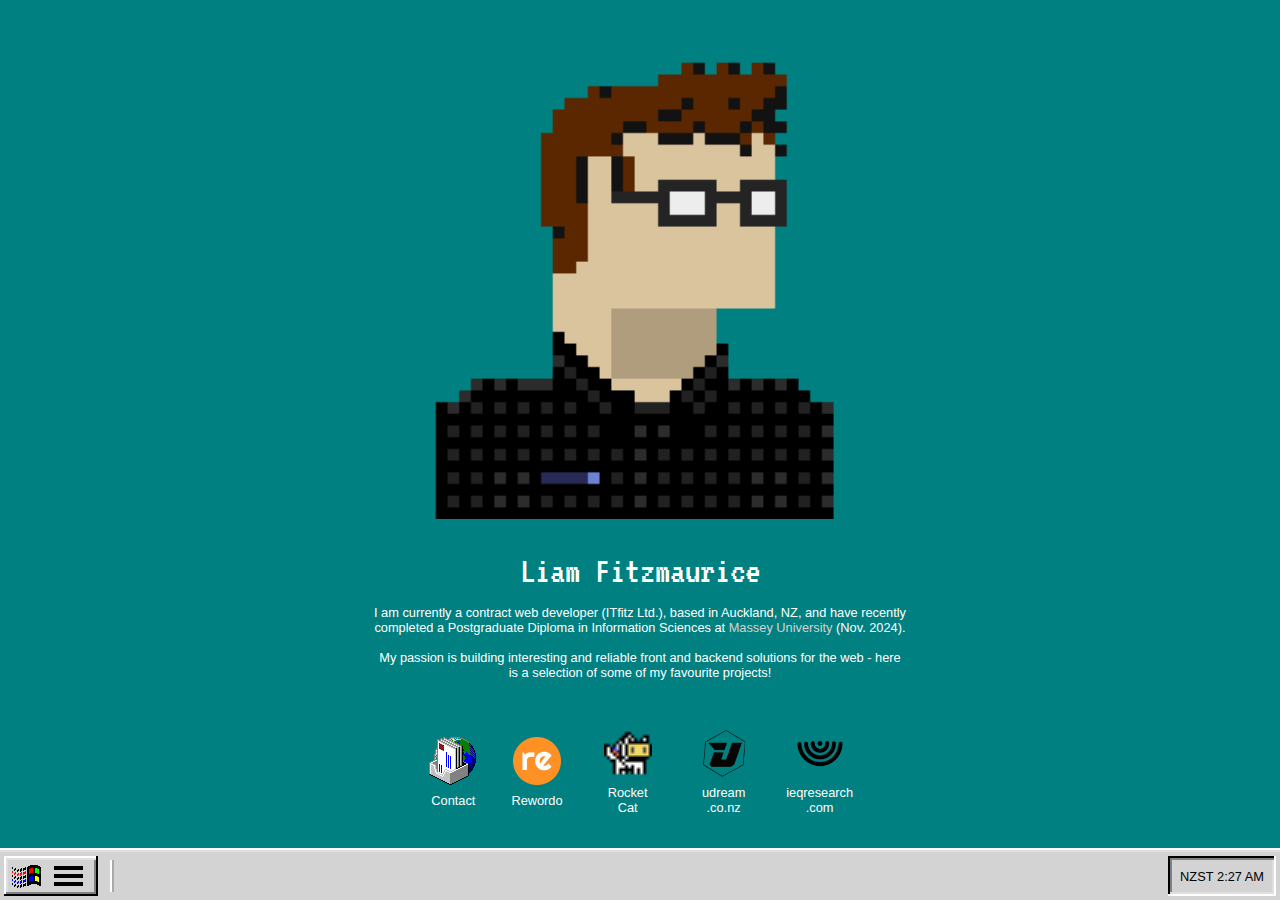
<file: index.html>
<!DOCTYPE html>

<html lang="en">

<head>
    <meta charset="UTF-8">
    <title>Liam Fitzmaurice</title>
    <meta name="viewport" content="width=device-width, initial-scale=1.0">
    <meta name="description" content="liamfitzmaurice.com - A selection of projects by Liam Fitzmaurice.">
    <meta name="robots" content="index, follow">
    <meta name="google" content="nositelinkssearchbox">
    <meta name="author" content="Liam Fitzmaurice">
    <meta property="og:title" content="Liam Fitzmaurice">
    <meta property="og:url" content="https://liamfitzmaurice.com">
    <meta property="og:type" content="blog">
    <meta property="og:description" content="liamfitzmaurice.com - A selection of projects by Liam Fitzmaurice.">
    <meta property="og:image" content="/assets/favicon/favicon-32x32.png">

    <link rel="icon" type="image/x-icon" href="/assets/favicon/favicon.ico">
    <link rel="preconnect" href="https://fonts.googleapis.com">
    <link rel="preconnect" href="https://fonts.gstatic.com" crossorigin>
    <link href="https://fonts.googleapis.com/css2?family=VT323&display=swap" rel="stylesheet">
    <link rel="stylesheet" href="/assets/css/style.css">
    <script type="text/javascript" src="/assets/js/index.js"></script>
</head>

<body>

    <header class="ms-box">
        <div class="flex-1">
            <input class="start-check" type="checkbox" id="start-check">
            <label class="start ms-box" for="start-check" id="start-button">
                <img src="/assets/images/icons/start-98.png" alt="Icon" class="ns np" width="32" height="32">
                <span class="hamb-line" aria-hidden="true"></span>
            </label>
            <nav class="start-menu ms-box" id="start-menu">
                <div class="start-menu-bar ns" aria-hidden="true">
                    Liam <span>OS</span>
                </div>
                <div class="start-menu-links">
                    <div>
                        <button class="start-menu-item" id="start-contact">
                            <img src="/assets/images/icons/mailbox-98.png" alt="Icon" class="ns np" width="32" height="32">
                            <span>Contact</span>
                        </button>
                        <div class="start-border" aria-hidden="true"></div>
                    </div>
                    <div>
                        <button class="start-menu-item" id="start-rewordo">
                            <img src="/assets/images/icons/rewordo.png" alt="Icon" class="ns np" width="32" height="32">
                            <span>Rewordo</span>
                        </button>
                        <button class="start-menu-item" id="start-rocketcat">
                            <img src="/assets/images/icons/rocket-cat.png" alt="Icon" class="ns np" width="32" height="32">
                            <span>Rocket Cat</span>
                        </button>
                        <button class="start-menu-item" id="start-udream">
                            <img src="/assets/images/icons/udream.png" alt="Icon" class="ns np" width="32" height="32">
                            <span>udream<wbr>.co.nz</span>
                        </button>
                        <button class="start-menu-item" id="start-ieqresearch">
                            <img src="/assets/images/icons/ieqresearch.png" alt="Icon" class="ns np" width="32" height="32">
                            <span>ieqresearch<wbr>.com</span>
                        </button>
                        <div class="start-border" aria-hidden="true"></div>
                    </div>
                    <footer>
                        <span>Liam Fitzmaurice <span class="date"></span></span>
                        <span>Windows 98 icons &#169; Microsoft</span>
                    </footer>

                </div>
            </nav>
        </div>
        <div class="mini-border" aria-hidden="true"></div>
        <div class="flex flex-2" id="mini-area">
            <button class="mini-item" id="mini-contact">
                <img src="/assets/images/icons/mailbox-98.png" alt="Icon" class="ns np" width="32" height="32">
                <span>Contact</span>
            </button>

            <button class="mini-item" id="mini-rewordo">
                <img src="/assets/images/icons/rewordo.png" alt="Icon" class="ns np" width="32" height="32">
                <span>Rewordo</span>
            </button>
            <button class="mini-item" id="mini-rocketcat">
                <img src="/assets/images/icons/rocket-cat.png" alt="Icon" class="ns np" width="32" height="32">
                <span>Rocket Cat</span>
            </button>
            <button class="mini-item" id="mini-udream">
                <img src="/assets/images/icons/udream.png" alt="Icon" class="ns np" width="32" height="32">
                <span>udream<wbr>.co.nz</span>
            </button>
            <button class="mini-item" id="mini-ieqresearch">
                <img src="/assets/images/icons/ieqresearch.png" alt="Icon" class="ns np" width="32" height="32">
                <span>ieqresearch<wbr>.com</span>
            </button>
        </div>
        <div class="flex flex-3">
            <div class="time ms-box-inverse ns" id="time">
                NZST&nbsp;<span id="clock"></span>
            </div>
            <div class="time ms-box-inverse ns" id="time-mobile" aria-hidden="true">
                &#8987;
            </div>
            <div class="ms-box" id="clock-popup" aria-hidden="true">
                NZST&nbsp;<span id="clockhover"></span>
            </div>
        </div>
    </header>


    <main class="background">
        <section class="about">
            <img id="logo" class="ns main-logo" src="/assets/images/liam.png" alt="Liam Fitzmaurice" onerror="hideImage(this)"
                width="301" height="301" aria-hidden="true">
            <img id="logo-reverse" class="ns main-logo" src="/assets/images/liam-reverse.png" alt="Liam Fitzmaurice in reverse!" onerror="hideImage(this)"
            width="301" height="301" aria-hidden="true" style="display:none;">
            <div class="about-summary">
                <h1>Liam Fitzmaurice</h1>
                <br>
                <p>
                    I am currently a contract web developer (ITfitz Ltd.), based in Auckland, NZ, and have recently completed a Postgraduate 
                    Diploma in Information Sciences at <a href="https://www.massey.ac.nz" target="_blank">Massey University</a> (Nov. 2024).
                    <br>
                    <br>
                    My passion is building interesting and reliable front and backend solutions for the web - here is a selection of some of my favourite projects!
                </p>
            </div>
        </section>

        <section class="shortcuts"
            aria-description="A set of shortcut buttons, linking to each section of the site. Contains the same links as the navigation/main-menu.">
            <button class="icon" id="shortcut-contact">
                <img src="/assets/images/icons/mailbox-98.png" alt="Shortcut icon" class="ns np" width="32" height="32">
                <span>Contact</span>
            </button>
            <button class="icon" id="shortcut-rewordo">
                <img src="/assets/images/icons/rewordo.png" alt="Shortcut icon" class="ns np" width="32" height="32">
                <span>Rewordo</span>
            </button>
            <button class="icon" id="shortcut-rocketcat">
                <img src="/assets/images/icons/rocket-cat.png" alt="Shortcut icon" class="ns np" width="32" height="32">
                <span>Rocket Cat</span>
            </button>
            <button class="icon" id="shortcut-udream">
                <img src="/assets/images/icons/udream.png" alt="Shortcut icon" class="ns np" width="32" height="32">
                <span>udream<wbr>.co.nz</span>
            </button>
            <button class="icon" id="shortcut-ieqresearch">
                <img src="/assets/images/icons/ieqresearch.png" alt="Shortcut icon" class="ns np" width="32"
                    height="32">
                <span>ieqresearch<wbr>.com</span>
            </button>
        </section>

        <section class="projects">

            <section class="window ms-box flex-column" id="window-contact">
                <div class="ms-topbar">
                    <div class="ms-topbar-title">Contact</div>
                    <div class="ms-controls">
                        <button class="ms-minimise ms-box" id="window-mini-contact"
                            aria-description="This button minimises the current window."></button>
                        <button class="ms-maximise ms-box" id="window-maxi-contact"
                            aria-description="This button toggles the current window between normal size, and maximised size."></button>
                        <button class="ms-exit ms-box" id="window-exit-contact"
                            aria-description="This button exits the current window."></button>
                    </div>
                </div>
                <div class="ms-content">
                    <h2 class="ms-header ns"><img src="/assets/images/icons/mailbox-98.png" class="header-icon ns np"
                            alt="Header icon" class="ns np" width="32" height="32">Contact</h2>
                    <p>
                        You can get in touch with me by email, or by connecting with me on LinkedIn!
                    </p>
                    <ul>
                        <li><a href="mailto:liam@itfitz.co.nz" class="text-link">liamthaisen@gmail.com</a></li>
                        <li><a href="https://www.linkedin.com/in/liamfitzmaurice/" target="_blank"><img
                                    class="img-link ns" alt="LinkedIn"
                                    src="/assets/images/icons/linkedin.svg"></a></li>
                    </ul>
                </div>
            </section>

            <section class="window ms-box flex-column" id="window-rewordo">
                <div class="ms-topbar">
                    <div class="ms-topbar-title">Side Project</div>
                    <div class="ms-controls">
                        <button class="ms-minimise ms-box" id="window-mini-rewordo"
                            aria-description="This button minimises the current window."></button>
                        <button class="ms-maximise ms-box" id="window-maxi-rewordo"
                            aria-description="This button toggles the current window between normal size, and maximised size."></button>
                        <button class="ms-exit ms-box" id="window-exit-rewordo"
                            aria-description="This button exits the current window."></button>
                    </div>
                </div>
                <div class="ms-content">
                    <h2 class="ns"><img src="/assets/images/icons/rewordo.png" class="header-icon ns np"
                        alt="Header icon" class="ns np" width="32" height="32">Rewordo</h2>
                    <p class="tech">
                        Node.js, GCloud, Google Chrome Extension Development
                    </p>
                    <p>
                        <i><b>Rewordo</b></i> was developed as a free and easier-to-use Google Chrome extension for in-page text translation/simplification/summarisation.
                        <br>
                        <br>
                        The app was also used as the basis for my Massey University Postgraduate research project titled <i><b>"Implementing Embedded Language Transformation Software to Produce Effective Text Content Analysis"</b></i>,
                        which used gathered anonymous request and response data to train machine learning models to predict and score the relative comprehension difficulty level of given sentences.
                        These models were then deployed in the form of a text-analysing application, and accuracy and user-rating feedback was gathered to measure task effectiveness.
                        <br>
                        <br>
                        P.S. - Please feel free to get in touch if you would like to know more or chat about the research project!

                    </p>
                    <a class="external-link ms-box ms-button ns"
                        href="https://rewordo.com/"
                        target="_blank">Visit rewordo.com<br>(new window)</a>
                    <div class="content-images">
                        <div class="flex-column ns np">
                            <img class="ms-box-flat" src="/assets/images/projects/rewordo/homepage-1.png" width="1026"
                                height="550">
                            <div class="caption ms-box-flat" aria-description="Image caption">rewordo.com landing page.
                            </div>
                        </div>
                    </div>
                </div>
            </section>

            <section class="window ms-box flex-column" id="window-rocketcat">
                <div class="ms-topbar">
                    <div class="ms-topbar-title">Side Project</div>
                    <div class="ms-controls">
                        <button class="ms-minimise ms-box" id="window-mini-rocketcat"
                            aria-description="This button minimises the current window."></button>
                        <button class="ms-maximise ms-box" id="window-maxi-rocketcat"
                            aria-description="This button toggles the current window between normal size, and maximised size."></button>
                        <button class="ms-exit ms-box" id="window-exit-rocketcat"
                            aria-description="This button exits the current window."></button>
                    </div>
                </div>
                <div class="ms-content">
                    <h2 class="ns"><img src="/assets/images/icons/rocket-cat.png" class="header-icon ns np"
                            alt="Header icon" class="ns np" width="32" height="32">
                        Rocket Cat
                    </h2>
                    <p class="tech">
                        Javascript, HTML5 Canvas, CSS
                    </p>
                    <p>
                        <b>Rocket Cat</b> is a vanilla Javascript HTML5 Canvas game.
                        <br>
                        <br>
                        Aiming to build a "simple-yet-difficult" game, Rocket Cat uses a single user input (space bar or
                        click for computer, screen touch for mobile) combined with timing control to toggle between
                        walking, jumping, flying, and falling.
                        <br>
                        This creates a "Flappy Bird"-esque gameplay simplicity, and increases difficulty with
                        (initially) non-intuitive user control.
                        <br>
                        <br>
                        (Note: Highscores are disabled for this website's game instance.)
                    </p>
                    <a class="external-link ms-box ms-button ns" href="/rocket-cat" target="_blank">Play Rocket Cat<br>(new window)</a>

                    <div class="content-images">
                        <div class="flex-column ns np">
                            <img class="ms-box-flat" src="/assets/images/projects/rocketcat/rocketcat-1.jpg"
                                width="1000" height="1000">
                            <div class="caption ms-box-flat" aria-description="Image caption">You're a cat. In a space suit.
                                With a rocket. On the moon. Dodging asteroids!</div>
                        </div>
                    </div>
                </div>
            </section>


            <section class="window ms-box flex-column" id="window-udream">
                <div class="ms-topbar">
                    <div class="ms-topbar-title">ITfitz Project</div>
                    <div class="ms-controls">
                        <button class="ms-minimise ms-box" id="window-mini-udream"
                            aria-description="This button minimises the current window."></button>
                        <button class="ms-maximise ms-box" id="window-maxi-udream"
                            aria-description="This button toggles the current window between normal size, and maximised size."></button>
                        <button class="ms-exit ms-box" id="window-exit-udream"
                            aria-description="This button exits the current window."></button>
                    </div>
                </div>
                <div class="ms-content">
                    <h2 class="ns"><img src="/assets/images/icons/udream.png" class="header-icon ns np"
                            alt="Header icon" class="ns np" width="32" height="32">
                        udream<wbr>.co.nz
                    </h2>

                    <p class="tech">
                        Node.js, Javascript, HTML, LESS, Eleventy
                    </p>

                    <p>
                        <i><b>udream.co.nz</b></i> is a marketing/digital presence website built for UDream Surveying
                        Builders Limited, based out of Henderson, Auckland.
                    </p>

                    <a class="external-link ms-box ms-button ns" href="https://udream.co.nz/" target="_blank">Visit udream.co.nz<br>(new window)</a>

                    <div class="content-images">
                        <div class="flex-column ns np">
                            <img class="ms-box-flat" src="/assets/images/projects/udream/homepage-1.jpg" width="1000"
                                height="1000">
                            <div class="caption ms-box-flat" aria-description="Image caption">udream.co.nz Home Page.</div>
                        </div>
                    </div>
                </div>
            </section>

            <section class="window ms-box flex-column" id="window-ieqresearch">
                <div class="ms-topbar">
                    <div class="ms-topbar-title">ITfitz Project</div>
                    <div class="ms-controls">
                        <button class="ms-minimise ms-box" id="window-mini-ieqresearch"
                            aria-description="This button minimises the current window."></button>
                        <button class="ms-maximise ms-box" id="window-maxi-ieqresearch"
                            aria-description="This button toggles the current window between normal size, and maximised size."></button>
                        <button class="ms-exit ms-box" id="window-exit-ieqresearch"
                            aria-description="This button exits the current window."></button>
                    </div>
                </div>
                <div class="ms-content">
                    <h2 class="ns"><img src="/assets/images/icons/ieqresearch.png" class="header-icon ns np"
                            alt="Header icon" class="ns np" width="32" height="32">
                        ieqresearch<wbr>.com
                    </h2>

                    <p class="tech">
                        PHP, MySQL, HTML, CSS, Javascript
                    </p>

                    <p>
                        <i><b>ieqresearch.com</b></i> is a web app prototype developed for Dr. Eziaku Rasheed & Massey
                        University.
                        <br>
                        <br>
                        In response to the growing use of Indoor Environmental Quality (IEQ) measuring hardware and the
                        acceleration of the technology's capabilities, Dr. Eziaku Rasheed identified an opportunity to
                        further the usefulness and applicability of Tether devices (New Zealand company) to her specific
                        field of Post Occupancy Evaluation (constructed buildings).
                    </p>
                    <p>
                        Tether devices measure a range of indoor building variables, including temperature, light, and
                        carbon dioxide, and can be configured to alert the Tether systems' users when a variable falls
                        outside of a set threshold.
                    </p>
                    <p>
                        Dr. Rasheed tasked me with creating a prototype system for surveying research trial
                        participants, to occur when Tether devices detect an environmental variable has fallen outside
                        of a given threshold.
                        <br>
                        <br>
                        Additionally, I was required to be available during the live research trial period to guarantee
                        any uncaught bugs or other issues would be quickly resolved.
                        I agreed, and the system and research trial were completed.
                    </p>

                    <a class="external-link ms-box ms-button ns" href="https://www.ieqresearch.com"
                        target="_blank">Visit ieqresearch.com<br>(new window)</a>

                    <div class="content-images">
                        <div class="flex-column ns np">
                            <img class="ms-box-flat" src="/assets/images/projects/ieqresearch/homepage-1.jpg"
                                width="1000" height="1000">
                            <div class="caption ms-box-flat" aria-description="Image caption">ieqresearch.com Home Page -
                                front end used for survey setup and management (closed to the public).</div>
                        </div>
                    </div>
                </div>
            </section>

        </section>

    </main>

    <script>
        document.querySelector(".date").textContent = (new Date()).getFullYear();
    </script>

</body>

</html>
</file>
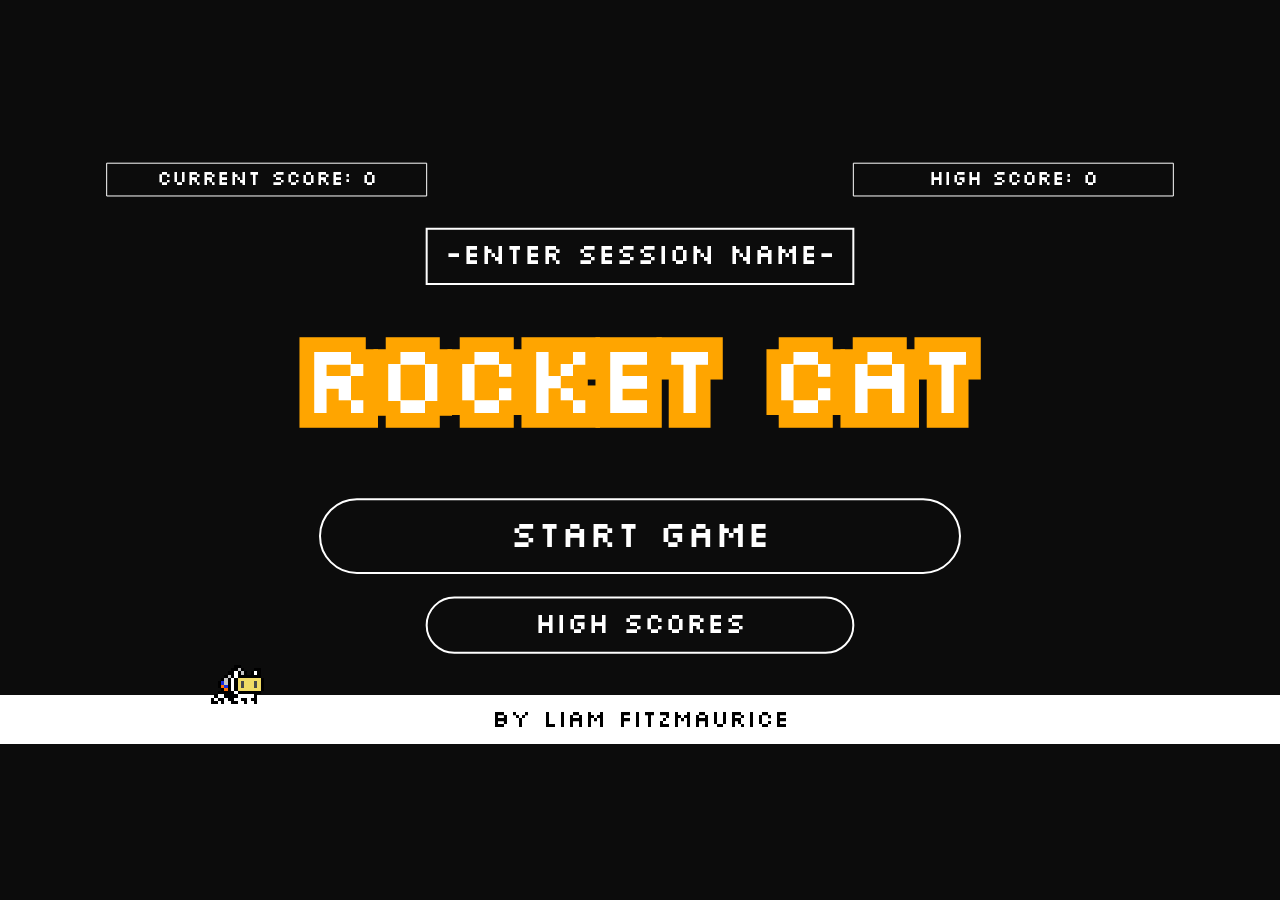
<file: rocket-cat.html>
<!DOCTYPE html>
<html>

<head>
    <meta charset="UTF-8">
    <meta name="viewport"
        content="width=device-width, initial-scale=1.0, maximum-scale=1.0, user-scalable=no, shrink-to-fit=no">
    <title>Rocket Cat</title>
    <link rel="stylesheet" href="https://fonts.googleapis.com/css?family=Silkscreen">
    <script src="https://ajax.googleapis.com/ajax/libs/jquery/3.6.3/jquery.min.js"></script>
    <script src="/assets/js/rocketcat.js"></script>
    <link rel="icon" type="image/x-icon" href="/assets/rocketcat/rocketcat-favicon.png">
    <style>
        html {
            -ms-touch-action: manipulation;
            touch-action: manipulation;
        }

        body {
            display: block;
            margin: 0;
            width: 100%;
            background: black;
            text-align: center;
            font-family: Cambria, Cochin, Georgia, Times, 'Times New Roman', serif;
            background-color: #0c0c0c;
            -webkit-touch-callout: none;
            -webkit-user-select: none;
            -khtml-user-select: none;
            -moz-user-select: none;
            -ms-user-select: none;
            user-select: none;
        }

        #board {
            position: absolute;
            display: block;
            margin: auto;
            top: 0;
            bottom: 0;
            left: 0;
            right: 0;
            image-rendering: optimizeSpeed;
            image-rendering: -moz-crisp-edges;
            image-rendering: -webkit-optimize-contrast;
            image-rendering: -o-crisp-edges;
            image-rendering: crisp-edges;
            -ms-interpolation-mode: nearest-neighbor;
            z-index: 1;
        }

        .spritesheet {
            display: none;
        }

        #notice {
            display: block;
            color: lightgray;
            font-family: 'Silkscreen', Arial;
        }

        #hiddenInput {
            position: absolute;
            top: -100px;
            left: -100px;
            z-index: 0;
            width: 0;
            -webkit-touch-callout: none;
            -webkit-user-select: none;
            -khtml-user-select: none;
            -moz-user-select: none;
            -ms-user-select: none;
            user-select: none;
        }
    </style>
</head>

<body>
    <canvas id="board"></canvas>
    <input id="hiddenInput" type="text" name="hiddenInput" maxlength="15" tabindex="-1">
    <img id="cat-1-img" class="spritesheet" src="/assets/rocketcat/spritesheets/cat_1.png" alt="sprite">
    <img id="cat-1-flying-1-img" class="spritesheet" src="/assets/rocketcat/spritesheets/cat_1_flying_1.png" alt="sprite">
    <img id="cat-1-flying-2-img" class="spritesheet" src="/assets/rocketcat/spritesheets/cat_1_flying_2.png" alt="sprite">
    <img id="cat-1-flying-3-img" class="spritesheet" src="/assets/rocketcat/spritesheets/cat_1_flying_3.png" alt="sprite">
    <img id="cat-1-flying-4-img" class="spritesheet" src="/assets/rocketcat/spritesheets/cat_1_flying_4.png" alt="sprite">
    <img id="cat-1-dead-img" class="spritesheet" src="/assets/rocketcat/spritesheets/cat_1_dead.png" alt="sprite">
    <img id="blood-1-img" class="spritesheet" src="/assets/rocketcat/spritesheets/blood_1.png" alt="sprite">
    <img id="moon-1-img" class="spritesheet" src="/assets/rocketcat/spritesheets/moon_1.png" alt="sprite">
    <img id="stars-1-img" class="spritesheet" src="/assets/rocketcat/spritesheets/stars_1.png" alt="sprite">
    <img id="asteroid-1-img" class="spritesheet" src="/assets/rocketcat/spritesheets/asteroid_1.png" alt="sprite">
    <img id="asteroid-2-img" class="spritesheet" src="/assets/rocketcat/spritesheets/asteroid_2.png" alt="sprite">
    <img id="asteroid-3-img" class="spritesheet" src="/assets/rocketcat/spritesheets/asteroid_3.png" alt="sprite">
    <img id="asteroid-4-img" class="spritesheet" src="/assets/rocketcat/spritesheets/asteroid_4.png" alt="sprite">
    <div id="notice">Resize/rotate to landscape mode for optimal game screen size!</div>
</body>

</html>
</file>
<file: assets/css/style.css>
:root{--white:white;--black:black;--gray:rgba(214,214,214,.9);--lightgray:rgb(243,243,243);--primary:rgb(0,116,116);--bodyFontColor:white;--bodyBackgroundColor:rgb(0,128,128);--headerFontColor:black;--headerBackgroundColor:lightgray;--footerFontColor:black;--footerBackgroundColor:lightgray;--bodyHeight:100svh,100vh;--headerHeight:3rem;--negHeaderHeight:-3rem;--headerFontSize:clamp(1.2rem,1vw,2rem);--bodyFontSize:clamp(16px,1rem,1rem);--footerHeight:3rem;}:root{--startMenuHeight:clamp(calc(100vh - var(--headerHeight)),100vh,100vh);}body,html{margin:0;padding:0;width:100%;height:100%;overflow:hidden;text-align:center;font-family:"Arial",sans-serif;color:var(--bodyFontColor);font-size:var(--bodyFontSize);font-weight:300;background:var(--bodyBackgroundColor);scroll-behavior:smooth;-webkit-font-smoothing:none;-moz-osx-font-smoothing:grayscale;}@media only screen and (min-width:2000px){body,html{font-size:.85vw}}*{margin:0;padding:0;box-sizing:border-box;}a,button{position:relative;cursor:pointer;text-decoration:none;background:inherit;outline:none;border:none;border-radius:0;font-size:inherit;border-radius:0;font-family:inherit;font-style:normal;}a:hover,button:hover{cursor:pointer;text-decoration:none;outline:none;font-size:inherit;border-radius:0;font-family:inherit;font-style:normal;}ul,li{list-style:none;}h1,h2,h3,h4{font-family:"VT323",Arial,sans-serif;font-weight:300;}*:focus{outline:1px dashed black!important;}.ns{-webkit-touch-callout:none;-webkit-user-select:none;-khtml-user-select:none;-moz-user-select:none;-ms-user-select:none;user-select:none;}.np{pointer-events:none;}.no-display{display:none;}.sticky{position:-webkit-sticky;position:sticky;top:0;}.anchor{position:relative;visibility:hidden;top:var(--negHeaderHeight);}.flex-column{display:flex;flex-direction:column;justify-content:flex-start;align-items:center;}.flex{display:flex;flex-direction:row;align-items:center;}header{position:absolute;bottom:0;left:0;display:flex;gap:1rem;bottom:0;width:100%;height:var(--headerHeight);margin:0;color:var(--headerFontColor);background:var(--headerBackgroundColor);padding:.5rem .5rem;z-index:10;overflow-x:hidden;}.flex-1,.flex-2,.flex-3{display:flex;flex-direction:row;height:100%;}.flex-2{min-width:1rem;background:lightgray;justify-content:flex-start;gap:.7rem;}.flex-3{flex-shrink:2;margin:auto 0 auto auto;}.mini-border{max-width:0;height:100%;border-right:2px solid darkgray;border-left:2px solid white;margin:0;}header .flex>*{flex-direction:row;align-items:center;padding:0 .5rem;height:100%;}.start{font-weight:300;display:flex;flex-direction:row;align-items:center;padding:0 .2rem;height:100%;gap:.2rem;font-size:clamp(16px,1.2rem,1.2rem);}.start:hover{cursor:pointer;}.time{display:flex;text-transform:uppercase;}#time-mobile{display:none;padding:0;}#clock-popup{display:none;position:fixed;bottom:calc(var(--headerHeight) + 4px);right:4px;width:fit-content;height:fit-content;padding:.5rem .5rem .3rem;z-index:20;text-transform:uppercase;}#time-mobile:hover ~ #clock-popup{display:flex;}#start-menu{max-height:0;}.start-menu{position:fixed;bottom:calc(var(--headerHeight) + 4px);left:.3rem;display:flex;flex-direction:row;min-width:15rem;width:20vw;max-width:fit-content;max-height:0;height:var(--startMenuHeight);z-index:20;overflow:hidden;}.start-menu-bar{position:absolute;bottom:0;left:0;width:var(--startMenuHeight);height:1.6rem;transform:rotate(-90deg) translate(0,100%);transform-origin:left bottom;box-sizing:border-box;text-align:left;padding:.1rem .5rem;font-size:1.25rem;font-weight:900;background:#0c1b98;color:white;text-wrap:none;}.start-menu-bar span{font-weight:300;}.start-menu-links{width:100%;margin:0 0 0 2rem;}.start-border{flex-grow:1;max-height:0;border-top:2px solid darkgray;border-bottom:2px solid white;margin:0 .5rem 0 0;}.start-menu-item{display:flex;flex-direction:row;align-items:center;width:100%;height:4rem;gap:.5rem;padding:0 0 0 1rem;color:black;}.start-menu-item:hover{cursor:pointer;color:white;background:#0c1b98;}.start-menu-item span{position:relative;}.start-menu-item span:before{content:"";position:absolute;bottom:-.2rem;left:0;height:1px;width:1rem;background:black;}.start-menu-item:hover span:before{background:white;}.start-menu-item img{height:1.5rem;}footer{display:flex;flex-direction:column;align-items:center;justify-content:center;width:auto;height:4rem;margin-right:1rem;color:rgb(87,87,87);font-size:.8rem;}.item-drop:after{content:"";position:absolute;right:1rem;border-width:.35rem;border-style:solid;border-color:transparent transparent transparent black;}.item-drop:hover:after{border-color:transparent transparent transparent white;}.hamb-line{background:black;align-self:center;display:flex;align-self:flex-end;height:.2rem;position:relative;width:1.8rem;margin:auto .5rem;}.hamb-line::before,.hamb-line::after{content:"";display:block;width:100%;height:100%;position:absolute;background:black;}.hamb-line::before{top:.5rem;}.hamb-line::after{top:-.5rem;}#start-check{width:0;height:0;}#start-check:focus ~ #start-button{outline:1px dashed black!important;}#start-check:checked ~ .start{box-shadow:-2px -2px #818181,-2px 0 #818181,0 -2px #818181,-4px -4px black,-4px 0 black,0 -4px black,2px 2px #e0dede,0 2px #e0dede,2px 0 #e0dede,2px -2px #818181,-2px 2px #e0dede,-4px 2px black,-4px 4px white,4px 4px white,4px 0 white,0 4px white,2px -4px black,4px -4px white;}#start-check:checked ~ #start-menu{max-height:calc(var(--bodyHeight) - var(--headerHeight) - 8px);height:fit-content;overflow:auto;}#start-check:checked ~ .start .hamb-line{background:transparent;height:.25rem;}#start-check:checked ~ .start .hamb-line::before{transform:rotate(-45deg);top:0;}#start-check:checked ~ .start .hamb-line::after{transform:rotate(45deg);top:0;}.mini-item{display:none;flex-direction:row;gap:.5rem;max-width:fit-content;min-width:.3rem;overflow:hidden;padding:.2rem clamp(0,1vw,.5rem)!important;color:black;background:lightgray;box-shadow:-2px -2px #818181,-2px 0 #818181,0 -2px #818181,-4px -4px black,-4px 0 black,0 -4px black,2px 2px #e0dede,0 2px #e0dede,2px 0 #e0dede,2px -2px #818181,-2px 2px #e0dede,-4px 2px black,-4px 4px white,4px 4px white,4px 0 white,0 4px white,2px -4px black,4px -4px white;}.mini-item span{position:relative;overflow:hidden;white-space:nowrap;text-overflow:ellipsis;}.mini-item img{min-width:1rem;}@media only screen and (max-width:999px){#time{display:none}#time-mobile{display:flex}}@media only screen and (max-width:599px){.window{min-width:calc(100% - 6px)!important}}.background{position:relative;margin:0 0 auto;width:100%;height:calc(100vh - 3rem - 4px);max-height:calc(100svh - 3rem - 4px);display:flex;flex-direction:column;z-index:1;overflow-y:auto;}.about{display:flex;flex-direction:column;align-items:center;justify-content:center;flex-grow:1;width:100%;padding:1rem 1rem 0;gap:2rem;}.about .main-logo{flex-grow:1;width:auto;max-width:40rem;height:3rem;max-height:35rem;}.about-summary{display:flex;flex-direction:column;align-items:center;justify-content:left;padding-bottom:1rem;max-width:75ch;}.about h1{font-size:clamp(2rem,3vw,4rem);}.about a{color:lightgray;pointer-events:all;}.about a:hover{text-decoration:underline;}.shortcuts{position:relative;display:flex;flex-direction:row;flex-wrap:wrap;align-items:center;justify-content:center;gap:2rem clamp(2rem,2vh,3rem);min-width:10rem;width:100%;margin:auto;max-width:60rem;padding:2rem;}.icon{position:relative;display:flex;flex-direction:column;justify-content:center;align-items:center;gap:.5rem;max-width:clamp(4rem,6vh,6rem);height:fit-content;background:none;border:1px solid transparent;color:var(--bodyFontColor);}.icon img{height:clamp(3rem,4vh,4rem);}.icon div{display:flex;align-items:center;text-align:center;}.error-icon{max-width:clamp(6rem,6vh,6rem);}.container{display:flex;flex-direction:column;align-items:center;min-height:calc(100vh - var(--headerHeight));height:fit-content;padding:0 1rem;}.ms-box-flat{border:1px solid lightgray;box-shadow:-2px -2px white,-2px 0 white,0px -2px white,-4px -4px gray,-4px 0 gray,0px -4px gray,2px 2px gray,0 2px gray,2px 0 gray,4px 4px white,4px 0 white,0 4px white;}.ms-box{color:black;background:lightgray;box-shadow:-2px -2px #e0dede,-2px 0 #e0dede,0 -2px #e0dede,-4px -4px white,-4px 0 white,0 -4px white,2px 2px #818181,0 2px #818181,2px 0 #818181,2px -2px #e0dede,-2px 2px #818181,-4px 2px white,-4px 4px black,4px 4px black,4px 0 black,0 4px black,2px -4px white,4px -4px black;}.ms-topbar{position:sticky;position:-webkit-sticky;top:0;left:0;display:flex;flex-direction:row;flex-wrap:wrap;justify-content:space-between;align-items:center;width:100%;height:2rem;padding:.2rem .2rem;text-align:left;background-image:linear-gradient(to right,#0c1b98,blue);-webkit-touch-callout:none;-webkit-user-select:none;-khtml-user-select:none;-moz-user-select:none;-ms-user-select:none;user-select:none;font-weight:300;z-index:10;}.ms-topbar-title{display:flex;align-items:center;color:white;font-size:clamp(16px,1.2rem,1.2rem);}.ms-controls{display:flex;flex-direction:row;flex-wrap:wrap;margin:2px 2px 2px auto;}.ms-maximise{position:relative;width:1.2rem;height:1.2rem;margin:auto .5rem auto auto;background:lightgray;}.ms-maximise:before{content:"";position:absolute;top:5%;left:43%;background:black;height:45%;width:60%;border:2px solid black;border-top:4px solid black;background:lightgray;transform:translate(-50%,0);}.ms-minimise{position:relative;width:1.2rem;height:1.2rem;margin:auto .5rem auto auto;background:lightgray;}.ms-minimise:before{content:"";position:absolute;bottom:20%;left:50%;background:black;height:.2rem;width:60%;transform:translate(-60%,0);}.ms-exit{position:relative;width:1.2rem;height:1.2rem;margin:auto 2px auto auto;background:lightgray;}.ms-exit:before,.ms-exit:after{content:"";position:absolute;bottom:45%;left:50%;background:black;height:.15rem;width:80%;}.ms-exit:before{transform:translate(-55%,-40%) rotate(-45deg);}.ms-exit:after{transform:translate(-55%,-40%) rotate(45deg);}.ms-content{display:flex;flex-direction:column;justify-content:space-evenly;align-items:center;padding:0 0 2rem 0;text-align:left;width:100%;gap:3rem;}.ms-content h2{display:flex;align-items:center;justify-content:center;margin:0 auto;padding:1rem;font-size:clamp(2rem,4vw,4rem);box-shadow:2px 2px gray,2px 0 gray,0 2px gray,4px 4px white,4px 0 white,0 4px white;width:100%;text-align:center;}.ms-content h2 .header-icon{margin:auto 1rem auto 1rem;height:clamp(3rem,2vw,4rem);}.header-title{height:100%;max-height:4rem;}.ms-content p{max-width:70ch;margin:auto;text-align:left;padding:1rem;line-height:1.4em;margin:auto 2rem;border:1px solid lightgray;box-shadow:-2px -2px white,-2px 0 white,0px -2px white,-4px -4px gray,-4px 0 gray,0px -4px gray,2px 2px gray,0 2px gray,2px 0 gray,4px 4px white,4px 0 white,0 4px white;}.ms-content .tech{margin:0 auto;box-shadow:none;border:none;font-style:italic;}.ms-content ul{display:flex;flex-wrap:wrap;align-items:center;justify-content:space-evenly;width:100%;max-width:fit-content;gap:1rem;padding:1rem;margin:auto 2rem;background:lightgray;border:1px solid lightgray;box-shadow:-2px -2px white,-2px 0 white,0px -2px white,-4px -4px gray,-4px 0 gray,0px -4px gray,2px 2px gray,0 2px gray,2px 0 gray,4px 4px white,4px 0 white,0 4px white;}.ms-link{color:blue;}.ms-link:hover{text-decoration:underline;}.ms-button{margin:2rem auto;padding:.5rem 3rem;text-align:center;color:black;background:lightgray;}.ms-button:active{box-shadow:-2px -2px #818181,-2px 0 #818181,0 -2px #818181,-4px -4px black,-4px 0 black,0 -4px black,2px 2px #e0dede,0 2px #e0dede,2px 0 #e0dede,2px -2px #818181,-2px 2px #e0dede,-4px 2px black,-4px 4px white,4px 4px white,4px 0 white,0 4px white,2px -4px black,4px -4px white;}.ms-box-inverse{color:black;background:lightgray;box-shadow:-2px -2px #818181,-2px 0 #818181,0 -2px #818181,-4px -4px black,-4px 0 black,0 -4px black,2px 2px #e0dede,0 2px #e0dede,2px 0 #e0dede,2px -2px #818181,-2px 2px #e0dede,-4px 2px black,-4px 4px white,4px 4px white,4px 0 white,0 4px white,2px -4px black,4px -4px white;}.projects{position:absolute;top:0;left:0;display:flex;flex-direction:column;width:100%;height:calc(100vh - var(--headerHeight) - 4px);pointer-events:none;}.window{display:none;position:relative;margin:auto;pointer-events:all;width:50%;height:60vh;max-height:80%;transition:width .1s ease-out,height .1s ease-out;overflow-y:auto;background:lightgray;}.window h2{width:100%;flex-grow:1;background:lightgray;color:black;}.window .img-link{border:1px solid transparent;}.window .img-link:hover{border:1px dashed gray;}.window .text-link:hover{text-decoration:underline;}.window .external-link{display:flex;margin:0 auto;padding:1rem 4rem;font-size:calc(1.2 * var(--bodyFontSize));}.content-images{display:flex;flex-direction:column;gap:2rem;flex-grow:1;margin:0 2rem 2rem;padding:0;}.content-images img{width:100%;}.content-images .caption{background:lightgray;color:black;margin:1rem auto auto;padding:.5rem 1rem;font-style:italic;text-align:center;}.maximised{margin:4px;width:calc(100% - 8px);max-width:calc(100% - 8px);height:calc(100vh - 3rem);height:calc(100svh - 3rem);max-height:calc(100vh - 3rem);max-height:calc(100svh - 3rem);}.maximised .ms-maximise:before,.maximised .ms-maximise:after{content:"";position:absolute;bottom:20%;left:25%;background:black;height:30%;width:30%;border:2px solid black;border-top:3px solid black;background:lightgray;transform:translate(-50%,0);}.maximised .ms-maximise:before{bottom:40%;left:55%;}#window-contact{background-image:url("/assets/images/sky.jpg");background-size:cover;background-attachment:local;}#window-contact p{background:lightgray;}#contact-form{display:flex;flex-direction:column;justify-content:space-evenly;align-items:center;gap:2rem;margin:0;padding:2rem;background:lightgray;width:100%;max-width:40rem;}.phone{display:none;}#contact-form label{width:100%;gap:1rem;text-align:left;}#contact-form input,#contact-form textarea{background:white;border:none;padding:.2rem;width:100%;font-size:clamp(16px,1rem,1rem);}#contact-form input{max-width:20rem;}#contact-form textarea{max-width:40rem;height:10rem;box-sizing:border-box;}#contact-form button{width:100%;}#error-notice{display:none;color:red;}#window-rocketcat{background:black;color:white;}#window-udream h2{background:#ffbd41;}#window-ieqresearch h2{background:rgb(113,151,221);color:white;}img{width:auto;height:auto;max-height:100%;max-width:100%;margin:auto 0;object-fit:contain;}.show{display:flex!important;}.minimised{box-shadow:-2px -2px #e0dede,-2px 0 #e0dede,0 -2px #e0dede,-4px -4px white,-4px 0 white,0 -4px white,2px 2px #818181,0 2px #818181,2px 0 #818181,2px -2px #e0dede,-2px 2px #818181,-4px 2px white,-4px 4px black,4px 4px black,4px 0 black,0 4px black,2px -4px white,4px -4px black!important;}@media screen and (min-width:1200px){body{font-size:1vw}}
</file>
